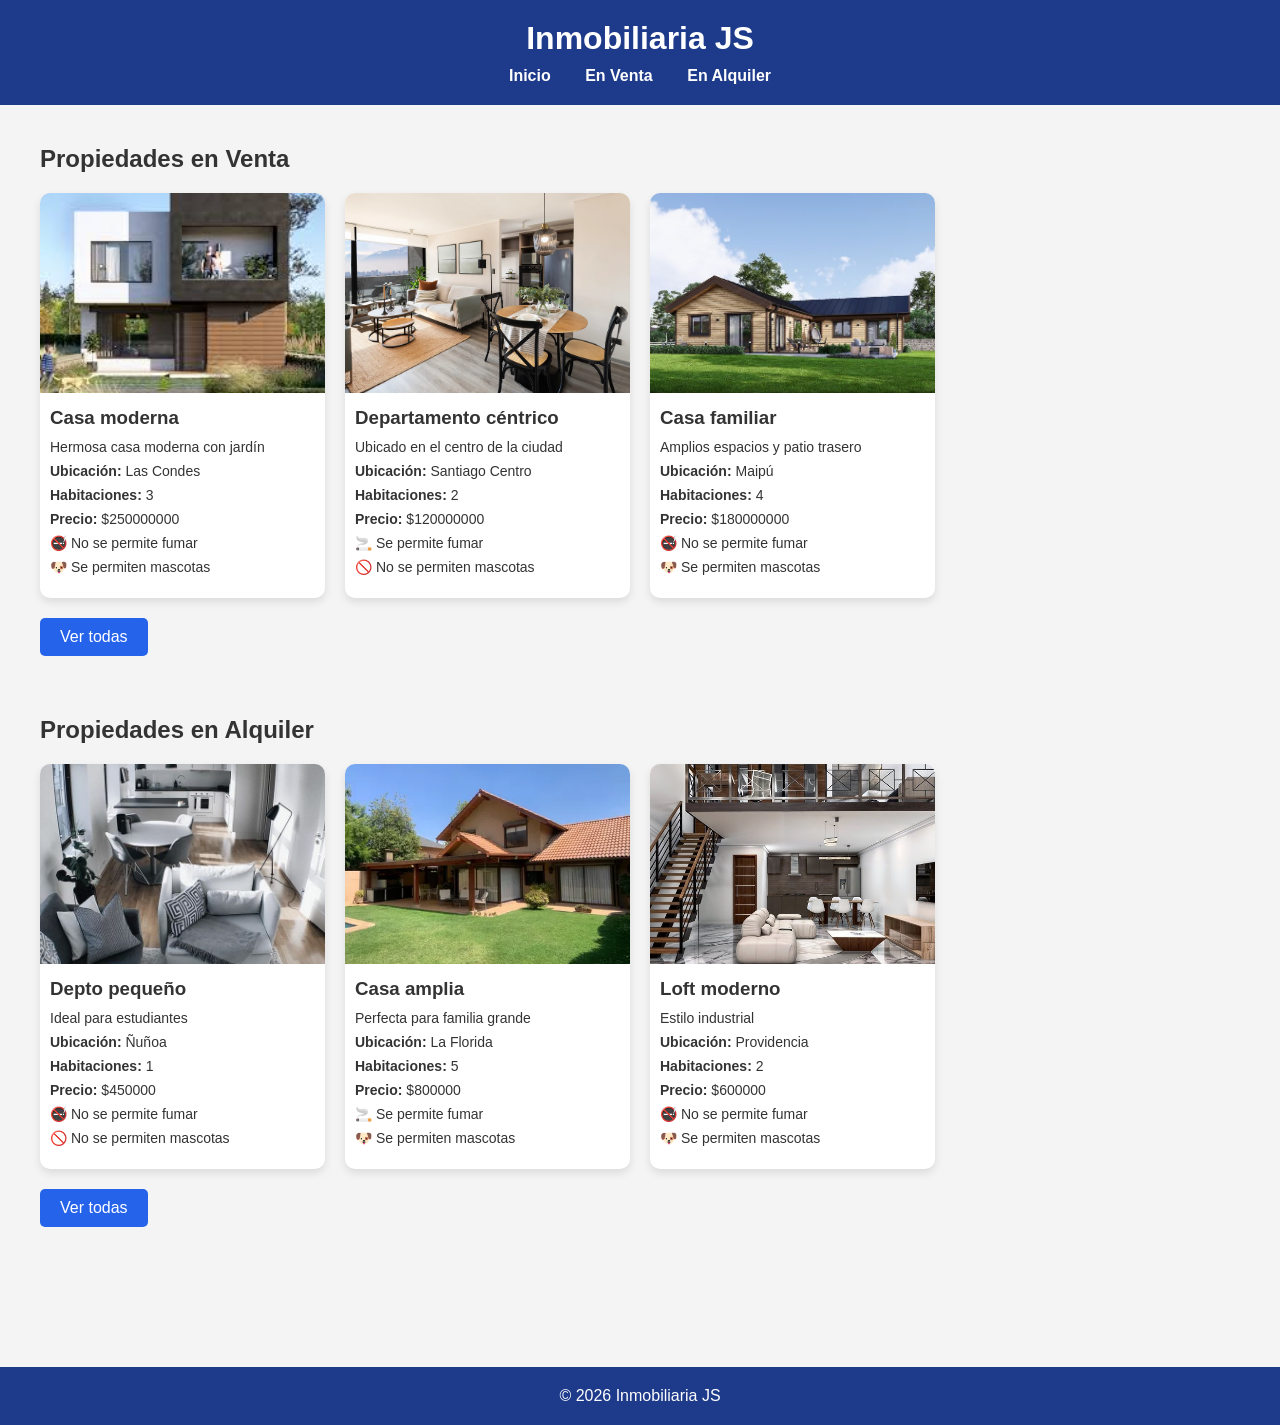
<file: index.html>
<!DOCTYPE html>
<html lang="es">
<head>
  <meta charset="UTF-8">
  <title>Inmobiliaria</title>
  <link rel="stylesheet" href="assets/style.css">
</head>
<body>

  <header>
    <h1>Inmobiliaria JS</h1>
    <nav>
      <a href="index.html">Inicio</a>
      <a href="propiedades_venta.html">En Venta</a>
      <a href="propiedades_alquiler.html">En Alquiler</a>
    </nav>
  </header>

  <main>
    <section>
      <h2>Propiedades en Venta</h2>
      <div class="contenedor" id="venta-container">
        <!-- Aquí van 3 propiedades -->
      </div>
      <a class="btn" href="propiedades_venta.html">Ver todas</a>
    </section>

    <section>
      <h2>Propiedades en Alquiler</h2>
      <div class="contenedor" id="alquiler-container">
        
      </div>
      <a class="btn" href="propiedades_alquiler.html">Ver todas</a>
    </section>
  </main>

  <footer>
    <p>© 2026 Inmobiliaria JS</p>
  </footer>
<script src="assets/script.js"></script>
</body>
</html>
</file>
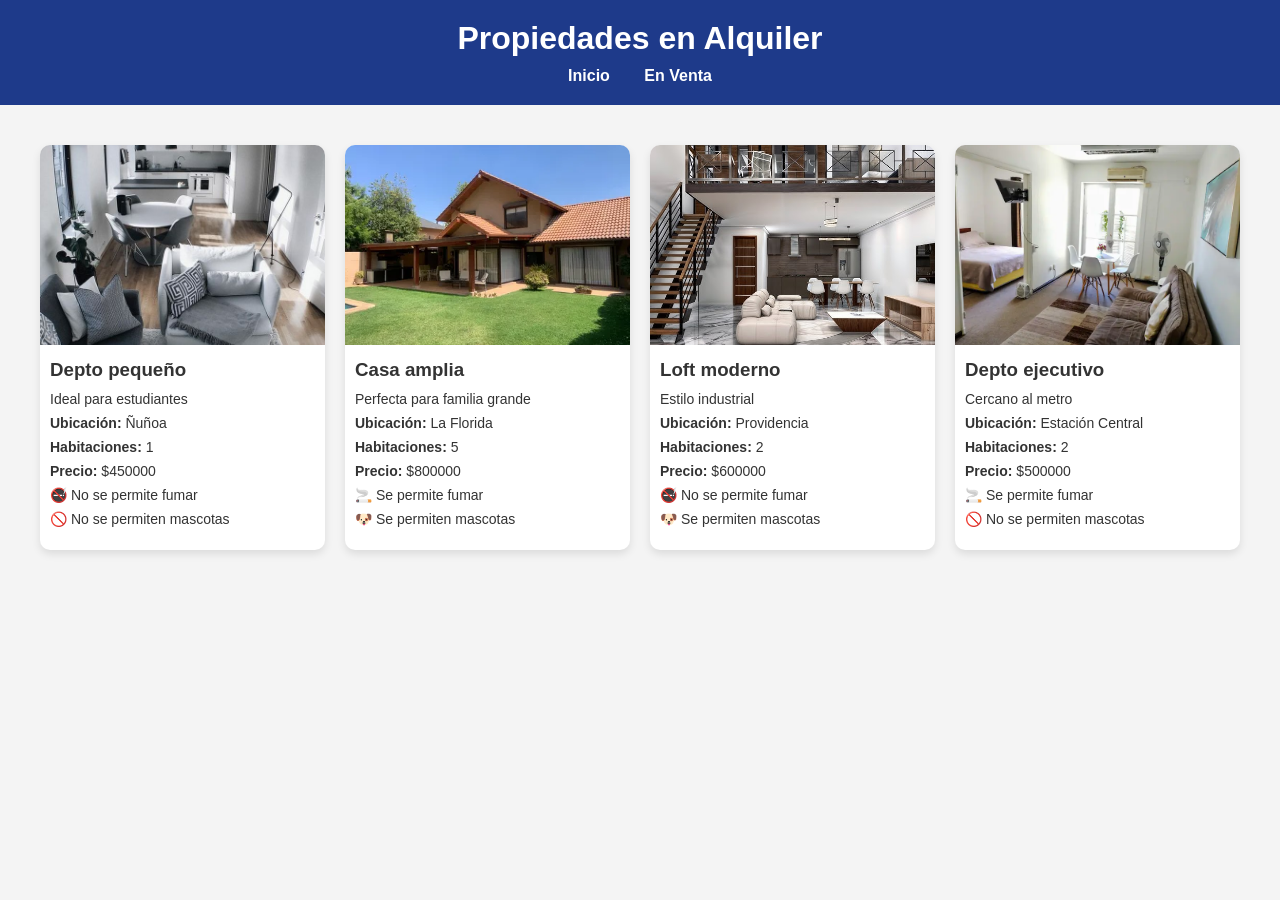
<file: propiedades_alquiler.html>
<!DOCTYPE html>
<html lang="es">
<head>
  <meta charset="UTF-8">
  <title>Propiedades en Alquiler</title>
  <link rel="stylesheet" href="assets/style.css">
</head>
<body>

  <header>
    <h1>Propiedades en Alquiler</h1>
    <nav>
      <a href="index.html">Inicio</a>
      <a href="propiedades_venta.html">En Venta</a>
    </nav>
  </header>

  <main>
    <div class="contenedor" id="alquiler-container">
    </div>
  </main>

<script src="assets/script.js"></script>

</body>
</html>
</file>
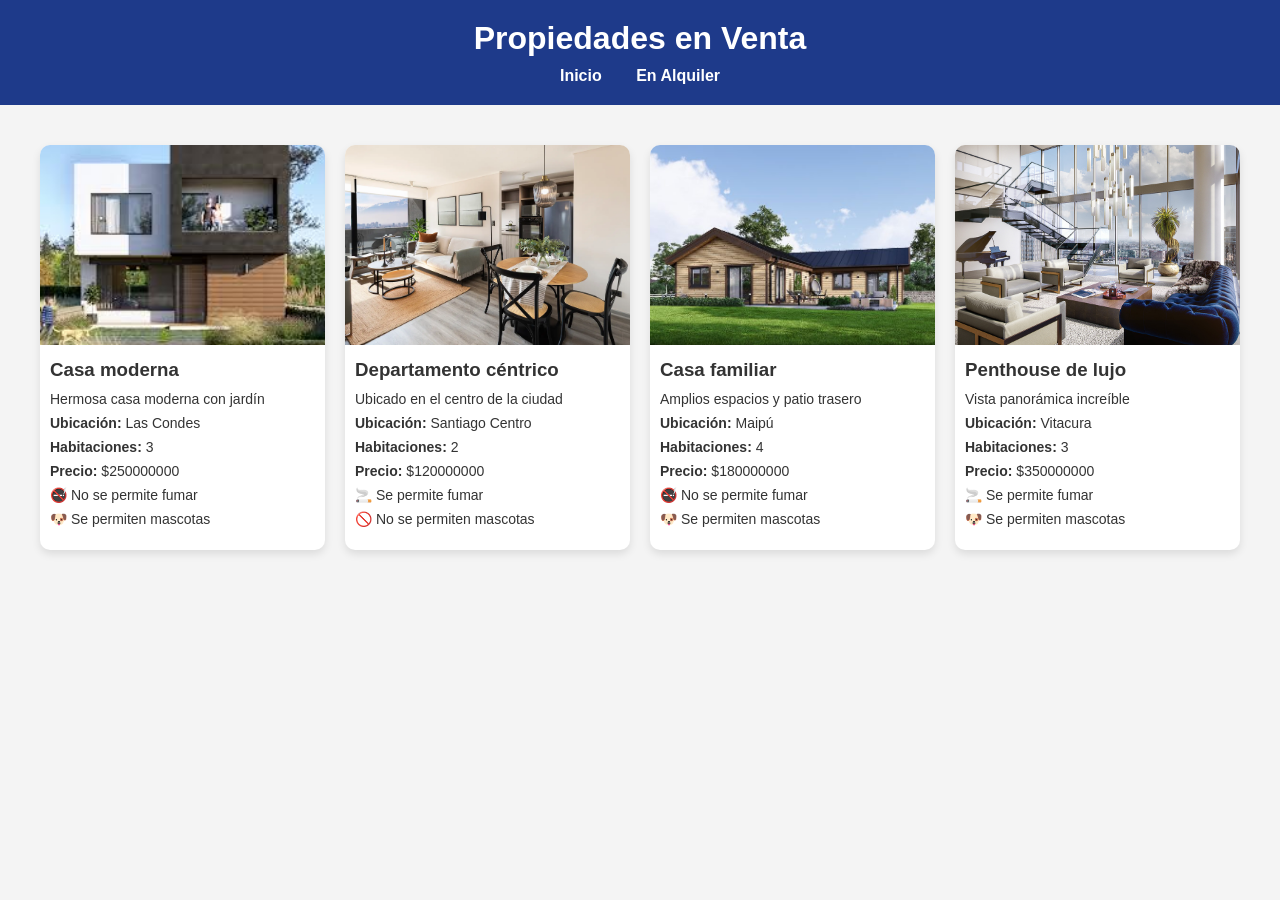
<file: propiedades_venta.html>
<!DOCTYPE html>
<html lang="es">
<head>
  <meta charset="UTF-8">
  <title>Propiedades en Venta</title>
  <link rel="stylesheet" href="assets/style.css">
</head>
<body>

  <header>
    <h1>Propiedades en Venta</h1>
    <nav>
      <a href="index.html">Inicio</a>
      <a href="propiedades_alquiler.html">En Alquiler</a>
    </nav>
  </header>

  <main>
    <div class="contenedor" id="venta-container">
    </div>
  </main>

  <script src="assets/script.js"></script>
</body>
</html>
</file>
<file: assets/style.css>
* {
  margin: 0;
  padding: 0;
  box-sizing: border-box;
  font-family: Arial, sans-serif;
}

body {
  background-color: #f4f4f4;
  color: #333;
}

header {
  background-color: #1e3a8a;
  color: white;
  padding: 20px;
  text-align: center;
}

nav {
  margin-top: 10px;
}

nav a {
  color: white;
  text-decoration: none;
  margin: 0 15px;
  font-weight: bold;
}

nav a:hover {
  text-decoration: underline;
}

main {
  padding: 40px;
}

section {
  margin-bottom: 60px;
}

h2 {
  margin-bottom: 20px;
}

.contenedor {
  display: grid;
  grid-template-columns: repeat(auto-fill, minmax(280px, 1fr));
  gap: 20px;
}

.card {
  background-color: white;
  border-radius: 10px;
  overflow: hidden;
  box-shadow: 0 4px 8px rgba(0,0,0,0.1);
  padding-bottom: 15px;
}

.card img {
  width: 100%;
  height: 200px;
  object-fit: cover;
}

.card h3 {
  padding: 10px;
}

.card p {
  padding: 0 10px;
  margin-bottom: 8px;
  font-size: 14px;
}

.btn {
  display: inline-block;
  margin-top: 20px;
  padding: 10px 20px;
  background-color: #2563eb;
  color: white;
  text-decoration: none;
  border-radius: 5px;
}

.btn:hover {
  background-color: #1d4ed8;
}

footer {
  text-align: center;
  padding: 20px;
  background-color: #1e3a8a;
  color: white;
  margin-top: 40px;
}
</file>
